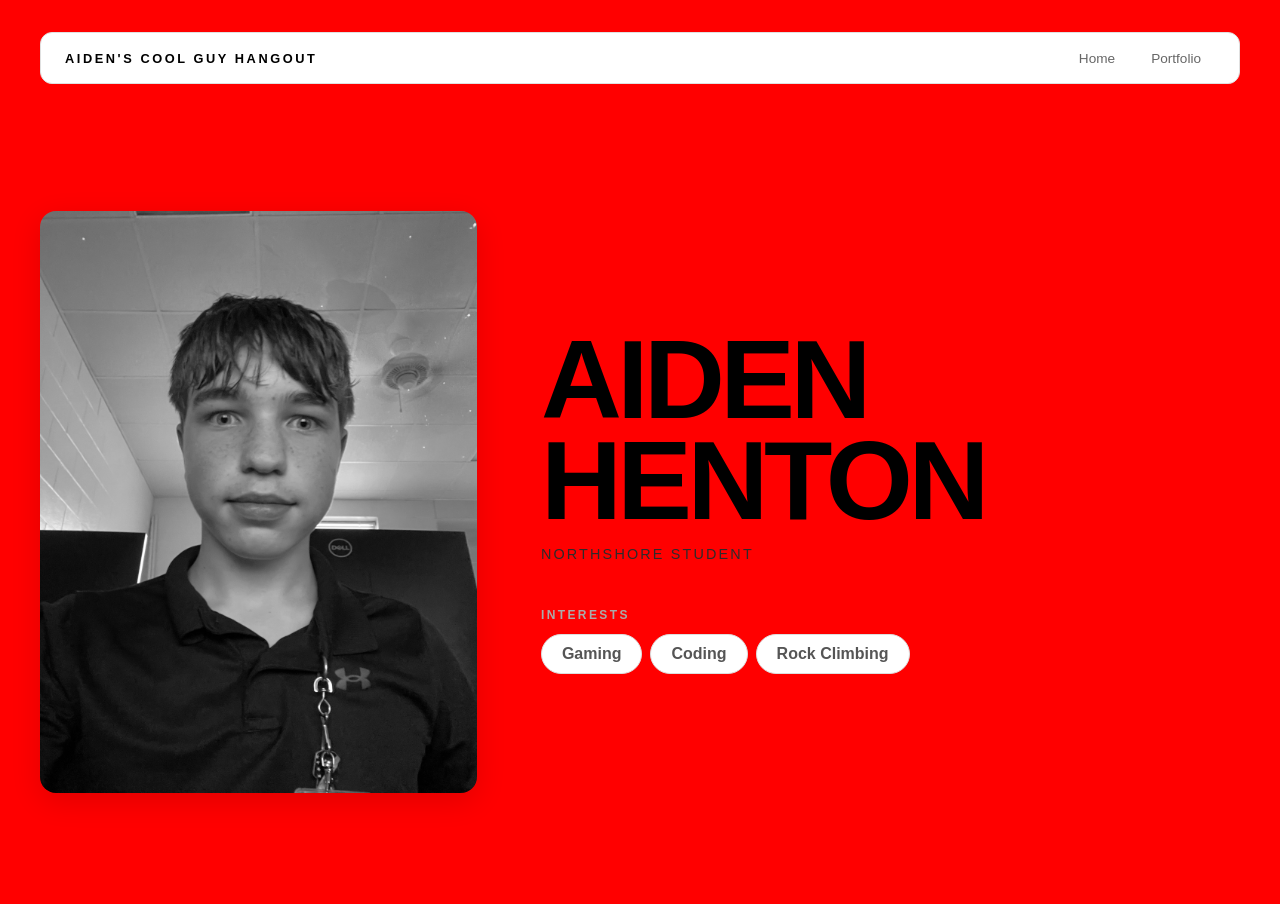
<file: index.html>
<!DOCTYPE html>
<html>

<head>
  <title>Aiden's Cool People Place</title>
  <link rel="stylesheet" href="style.css" />
</head>

<body>
  <!-- All content goes here -->
  <div id="all-contents">
    <nav>
    <h1>Aiden's Cool Guy Hangout</h1>
    <ul id="nav-ul">
      <li class="nav-li"><a href="index.html">Home</a></li>
      <li class="nav-li"><a href="portfolio.html">Portfolio</a></li>
    </ul>
  </nav>
     <!-- nav goes here (TODO 6) -->
     <main>
      <div class="sidebar">
        <img class="sidebar-img" src="images/IMG_0349.jpeg" alt="My image" />
      </div>

      <div class="content">

         <h2>Aiden Henton</h2>
        <p>Northshore Student</p>

         <div id="interests">
          <h3>Interests</h3>
          <ul>
            <li>Gaming</li>
            <li>Coding</li>
            <li>Rock Climbing</li>
          </ul>
        </div>
      </main>
    </div>
  </body>

</html>
</file>
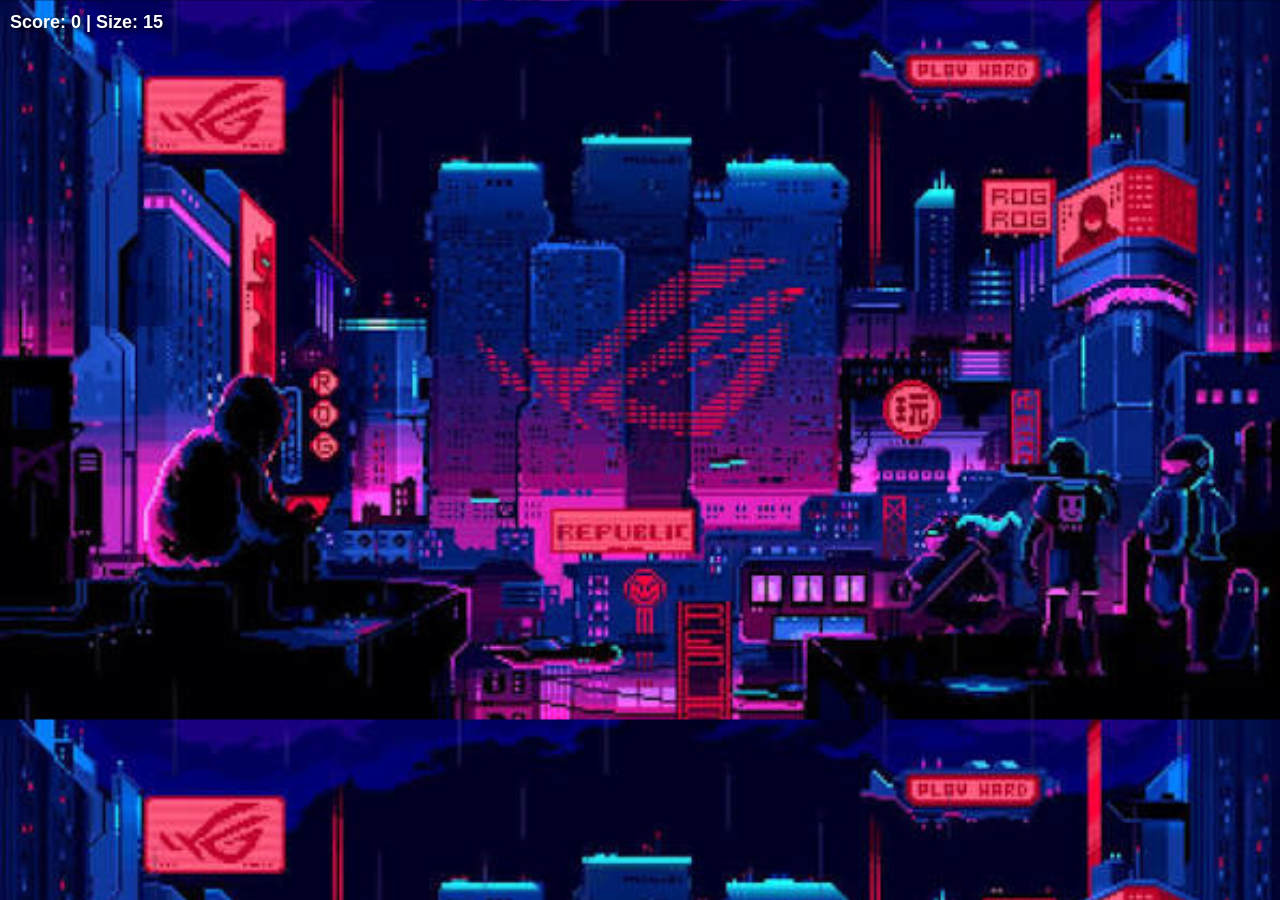
<file: fsd-projects/circularity/index.html>
<!doctype html>

<html>
    <head>
        <meta charset="utf-8">

        <title>Operation Spark || Motion Poem</title>
        <meta name="description" content="Operation Spark Motion Poem">
        <meta name="author" content="operationspark.org">
        <meta name="viewport" content="width=device-width, initial-scale=1.0">
        
        <link href="css/bootstrap.min.css" rel="stylesheet" media="screen">
        <link href="css/style.css" rel="stylesheet">

        <!-- all core CreateJS and 3rd party libraries are listed here: -->
        <script src="bower_components/lodash/lodash.min.js"></script>
        <script src="https://code.createjs.com/1.0.0/easeljs.min.js"></script>
        <script src="https://code.createjs.com/1.0.0/tweenjs.min.js"></script>
        <script src="bower_components/opspark-draw/draw.js"></script>
        <script src="bower_components/racket/racket.js"></script>

        <!-- our app javascript code -->
        <script src="js/opspark.js"></script>
        <script src="js/multiplayer.js"></script>
        <script src="js/gamification.js"></script>
        <script src="js/init.js"></script>
        
        <style type="text/css">
            /*override default styles here*/
        </style>
    </head>
    <body>
        <div style="position: relative; display: inline-block;">
            <canvas id="canvas" width="500" height="500"></canvas>
            
            <!-- Game UI -->
            <div id="score" style="position: absolute; top: 10px; left: 10px; color: white; font-family: Arial, sans-serif; font-size: 18px; font-weight: bold; text-shadow: 2px 2px 4px rgba(0,0,0,0.8); z-index: 10;">
                Score: 0 | Size: 15
            </div>
            
            <div id="multiplayerScore" style="position: absolute; top: 10px; right: 10px; color: white; font-family: Arial, sans-serif; font-size: 16px; font-weight: bold; text-shadow: 2px 2px 4px rgba(0,0,0,0.8); z-index: 10; display: none;">
                <div style="color: #0080FF;">Opponent: Size 15</div>
                <div id="gameTimer" style="color: #FFD700; margin-top: 5px;">Time: 60s</div>
            </div>
            
            <div id="instructions" style="position: absolute; top: 50%; left: 50%; transform: translate(-50%, -50%); color: white; font-family: Arial, sans-serif; text-align: center; background: rgba(0,0,0,0.7); padding: 20px; border-radius: 10px; z-index: 10; display: none;">
                <h2 style="margin: 0 0 10px 0; color: #00FF00;">Circularity</h2>
                <div id="gameMode" style="margin-bottom: 15px;">
                    <button id="singlePlayerBtn" class="game-mode-btn">Single Player</button>
                    <button id="hostGameBtn" class="game-mode-btn">Local Multiplayer</button>
                </div>
                <div id="singlePlayerInstructions">
                    <p style="margin: 5px 0;">🟢 You are the GREEN circle</p>
                    <p style="margin: 5px 0;">Use <strong>WASD</strong> to move</p>
                    <p style="margin: 5px 0;">Absorb smaller circles to grow!</p>
                    <p style="margin: 5px 0;">Avoid larger circles or you'll be absorbed!</p>
                    <p style="margin: 15px 0 5px 0; color: #FFD700;"><strong>Press any key to start!</strong></p>
                </div>
                <div id="multiplayerInstructions" style="display: none;">
                    <p style="margin: 5px 0;">🟢 Player 1: GREEN circle | 🔵 Player 2: BLUE circle</p>
                    <p style="margin: 5px 0;">Player 1 uses <strong>WASD</strong> | Player 2 uses <strong>Arrow Keys</strong></p>
                    <p style="margin: 5px 0;">Absorb circles and each other to grow!</p>
                    <p style="margin: 5px 0;">Biggest circle after 60 seconds wins!</p>
                    <p style="margin: 15px 0 5px 0; color: #FFD700;"><strong>Press any key to start!</strong></p>
                </div>
            </div>
        </div>
        <script id="motion-poem">
            (function(){
                init(window);
                window.opspark.makeGame();
            })();
        </script>
    </body>

</html>
</file>
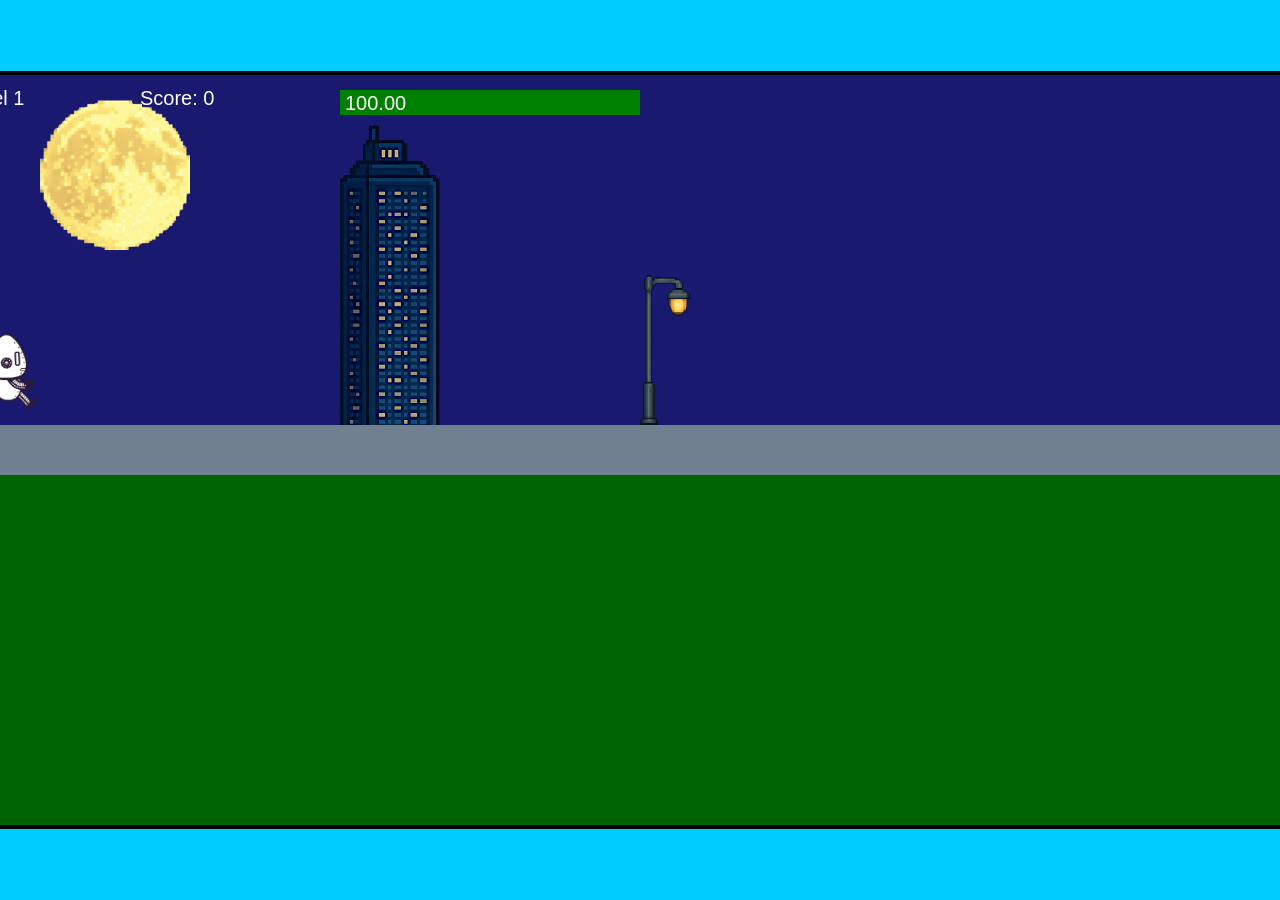
<file: fsd-projects/runtime/index.html>
<!DOCTYPE html>
<html lang="en">
  <head>
    <meta charset="UTF-8" />
    <meta name="viewport" content="width=device-width, initial-scale=1.0" />
    <title>Runtime Neo</title>
    <link rel="stylesheet" href="runtime.css" />
    <script src="https://code.jquery.com/jquery-3.1.0.js"></script>
    <script src="setup.js"></script>
    <script src="levels.js"></script>
    <script src="scenery.js"></script>
    <script src="student.js"></script>
    <script src="main.js"></script>
  </head>
  <body id="body">
    <canvas id="gameCanvas" width="1400" height="750"></canvas>
    <img id="player" src="images/halle.png" />
    <img id="projectile" src="images/projectile.png" />
    <img id="basicPlatform" src="images/interactable/basicPlatform.png" />
    <img id="spikes" src="images/interactable/spikes.png" />
    <img id="bug" src="images/interactable/bug.png" />
    <img id="healthUp" src="images/interactable/healthUp.png" />
    <img id="flag" src="images/interactable/flag.png" />
    <img id="moon" src="images/backgrounds/moon.png" />
    <img id="building" src="images/backgrounds/building.png" />
    <img id="lamp" src="images/backgrounds/lamp.png" />
  </body>
</html>
</file>
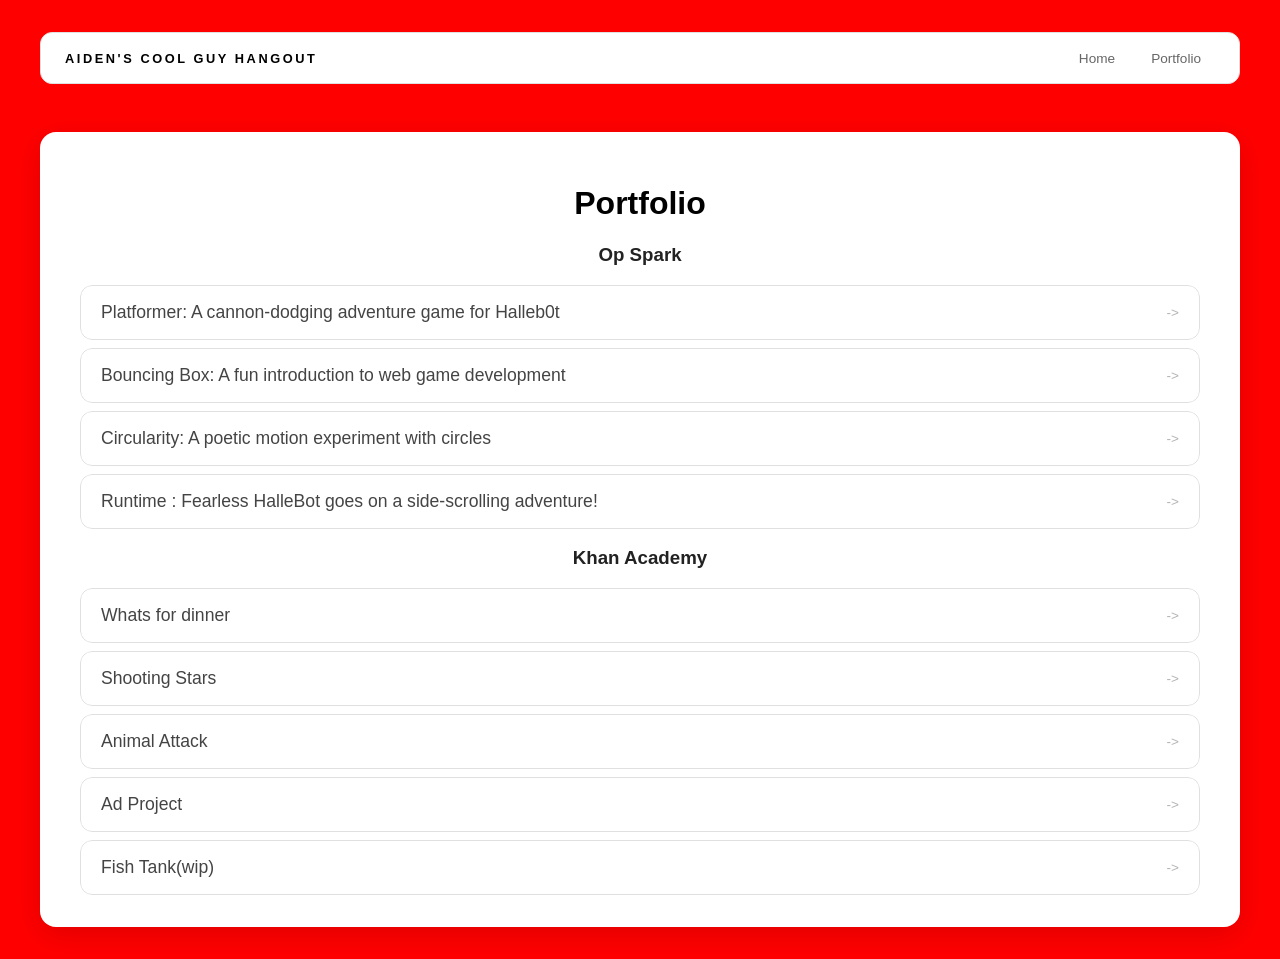
<file: portfolio.html>
<!DOCTYPE html>
<html>

<head>
  <title>Aiden's Cool People Place</title>
  <link rel = "stylesheet" href = "style.css" />
</head>

<body>
  <!-- All content goes here -->
  <div id="all-contents">
    <nav>
    <h1>Aiden's Cool Guy Hangout</h1>
    <ul id="nav-ul">
      <li class="nav-li"><a href ="index.html">Home</a></li>
      <li class="nav-li"><a href ="portfolio.html">Portfolio</a></li>
    </ul>
  </nav>
     <!-- nav goes here (TODO 6) -->
     <main class = "portfolio-main">
       <div class="content">
        <div class="portfolio-box">
        <h1>Portfolio</h1>
        <h3>Op Spark</h3>
        <ul class="portfolio" id =  "opspark">
          <li>
            <a href = "fsd-projects/platformer/"target = "_blank">Platformer: A cannon-dodging adventure game for Halleb0t</a>
          </li>
          <li>
            <a href = "fsd-projects/bouncing-box/"target = "_blank">Bouncing Box: A fun introduction to web game development</a>
          </li>
          <li>
            <a href = "fsd-projects/circularity/"target = "_blank">Circularity: A poetic motion experiment with circles</a>
          </li>
          <li>
            <a href = "fsd-projects/runtime/"target = "_blank">Runtime : Fearless HalleBot goes on a side-scrolling adventure!</a>
          </li>
        </ul>
        <h3>Khan Academy</h3>
        <ul class="portfolio" id = "khan">
          <li>
            <a href = "https://www.khanacademy.org/computer-programming/spin-off-of-project-whats-for-dinner-pizza/5114263661559808"target = "_blank">Whats for dinner</a>
          </li>
          <li>
            <a href = "https://www.khanacademy.org/computer-programming/best-so-far/5368317503455232"target = "_blank">Shooting Stars</a>
          </li>
            <li>
            <a href = "https://www.khanacademy.org/computer-programming/attack-the-kinda-slightly-sorta-really-not-that-mean-mean-rabbit/4793192005615616"target = "_blank">Animal Attack</a>
          </li>
          <li>
            <a href = "https://www.khanacademy.org/computer-programming/star-fall-national-park/4631503314468864"target = "_blank">Ad Project</a>
          </li>
          <li>
            <a href = "https://www.khanacademy.org/computer-programming/real-deal/5705752921358336"target = "_blank">Fish Tank(wip)</a>
          </li>
        </ul>

    <!-- ASD Projects will go here -->
        </div>
      </div>
    </main>
  </div>
</body>

</html>
</file>
<file: style.css>
* {
  box-sizing: border-box;
}

body {
  margin: 0;
  background: red;
  color: #222;
  font-family: "Helvetica Neue", Arial, sans-serif;
}

#all-contents {
  max-width: 1500px;
  min-height: 100vh;
  margin: 0 auto;
  padding: 32px 40px;
}
main {
  display: grid;
  grid-template-columns: minmax(220px, 1fr) minmax(420px, 1.6fr);
  align-items: center;
  min-height: calc(100vh - 160px);
  gap: clamp(32px, 5vw, 80px);
}

.sidebar {
  width: 100%;
}

.content {
  display: flex;
  flex-direction: column;
  align-items: flex-start;
  gap: 12px;
}
h2 {
  margin: 0;
  font-size: clamp(4rem, 10vw, 7rem);
  line-height: 0.9;
  font-weight: 900;
  letter-spacing: -0.04em;
  text-transform: uppercase;
  color: #000;
}

.content > p {
  margin: 0;
  color: #2e2b2b;
  font-size: 0.9rem;
  text-transform: uppercase;
  letter-spacing: 0.15em;
  line-height: 1.4;
}
#interests {
  margin-top: 32px;
  width: 100%;
}

#interests h3 {
  margin: 0 0 12px;
  font-size: 0.75rem;
  font-weight: 700;
  text-transform: uppercase;
  letter-spacing: 0.2em;
  color: #aaa;
}

#interests ul {
  list-style: none;
  margin: 0;
  padding: 0;
  display: flex;
  flex-wrap: wrap;
  gap: 8px;
}

#interests li {
  color: #555;
  font-size: 1rem;
  font-weight: 600;
  padding: 10px 20px;
  background: #fff;
  border: 1px solid #ddd;
  border-radius: 100px;
  transition:
    background 0.25s ease,
    color 0.25s ease,
    transform 0.25s ease;
  cursor: default;
}

#interests li:hover {
  background: #000;
  color: #fff;
  border-color: #000;
  transform: translateY(-2px);
}
.sidebar-img {
  width: 100%;
  max-width: 760px;
  aspect-ratio: 3 / 4;
  object-fit: cover;
  display: block;
  border-radius: 16px;
  filter: grayscale(100%);
  box-shadow: 0 8px 30px rgba(0, 0, 0, 0.12);
  transition:
    filter 0.4s ease,
    transform 0.4s ease,
    box-shadow 0.4s ease;
}

.sidebar-img:hover {
  filter: grayscale(0%);
  transform: translateY(-4px);
  box-shadow: 0 16px 40px rgba(0, 0, 0, 0.18);
}
nav {
  display: flex;
  justify-content: space-between;
  align-items: center;
  margin-bottom: 48px;
  padding: 16px 24px;
  background: #fff;
  border: 1px solid #e0e0e0;
  border-radius: 12px;
}

nav h1 {
  margin: 0;
  font-size: 0.8rem;
  font-weight: 700;
  text-transform: uppercase;
  letter-spacing: 0.2em;
  color: #000;
}

#nav-ul {
  list-style: none;
  display: flex;
  gap: 8px;
  margin: 0;
  padding: 0;
}

.nav-li a {
  color: #666;
  text-decoration: none;
  font-size: 0.85rem;
  font-weight: 500;
  padding: 6px 14px;
  border-radius: 8px;
  transition:
    background 0.25s ease,
    color 0.25s ease;
}

.nav-li a:hover {
  background: #000;
  color: #fff;
}.content h1 {
  color: black;
}

.portfolio {
  list-style: none;
  margin: 0;
  padding: 0;
  width: 100%;
  display: flex;
  flex-direction: column;
  gap: 8px;
}

.portfolio li {
  border-radius: 12px;
  overflow: hidden;
}

.portfolio a {
  display: flex;
  justify-content: space-between;
  align-items: center;
  text-decoration: none;
  color: #444;
  padding: 16px 20px;
  font-size: 1.1rem;
  font-weight: 500;
  background: #fff;
  border: 1px solid #e0e0e0;
  border-radius: 12px;
  transition: background 0.25s ease, color 0.25s ease, transform 0.25s ease;
}

.portfolio a:hover {
  background: #000;
  color: #fff;
  transform: translateX(4px);
}

.portfolio a::after {
  content: "->";
  font-size: 0.85rem;
  opacity: 0.4;
  transition: opacity 0.25s ease;
  white-space: nowrap;
}

.portfolio a:hover::after {
  opacity: 1;
}
.portfolio-main {
  display: block;
  min-height: auto;
}
.portfolio-box {
  text-align: center; width: 100%; margin: 0;
  background: #ffffff;
  padding: 32px 40px;
  border-radius: 16px;
  box-shadow: 0 8px 30px rgba(0, 0, 0, 0.12);
  width: 100%;
}
#opspark a:hover {
  background: #ee9090;
  color: #000000;
}

#khan a:hover {
  background: #4a90e2;
  color: #030303;
}
</file>
<file: fsd-projects/circularity/css/style.css>
/* Game mode button styles */
 body {
        background-image: url("../img/Background.png");
        background-color: #cccccc;
         -webkit-background-size: cover;
            -moz-background-size: cover;
            -o-background-size: cover;
            background-size: cover;
     }
.game-mode-btn {
    margin: 5px;
    padding: 10px 15px;
    border: none;
    border-radius: 5px;
    cursor: pointer;
    font-weight: bold;
    transition: all 0.3s ease;
    position: relative;
}

.game-mode-btn:hover {
    transform: translateY(-2px);
    box-shadow: 0 4px 8px rgba(0,0,0,0.3);
}

.game-mode-btn.selected {
    transform: scale(1.05);
    box-shadow: 0 0 15px rgba(255,215,0,0.6);
    border: 2px solid #FFD700;
}

.game-mode-btn.selected::after {
    content: "✓";
    position: absolute;
    top: -5px;
    right: -5px;
    background: #FFD700;
    color: black;
    border-radius: 50%;
    width: 20px;
    height: 20px;
    display: flex;
    align-items: center;
    justify-content: center;
    font-size: 12px;
    font-weight: bold;
}

#singlePlayerBtn {
    background: #00FF00;
    color: black;
}

#hostGameBtn {
    background: #0080FF;
    color: white;
}
</file>
<file: fsd-projects/runtime/runtime.css>
/* runtime.css */
/* Styles for Runtime Neo auto-runner game */

img {
  display: none;
}

#gameCanvas {
  position: absolute;
  border: 4px solid #000;
  top: 50%;
  left: 50%;
  transform: translate(-50%, -50%);
}

body {
  margin: 0;
  background-color: #00ccff;
  font-family: Arial, sans-serif;
  text-align: center;
  overflow: hidden;
}
</file>
